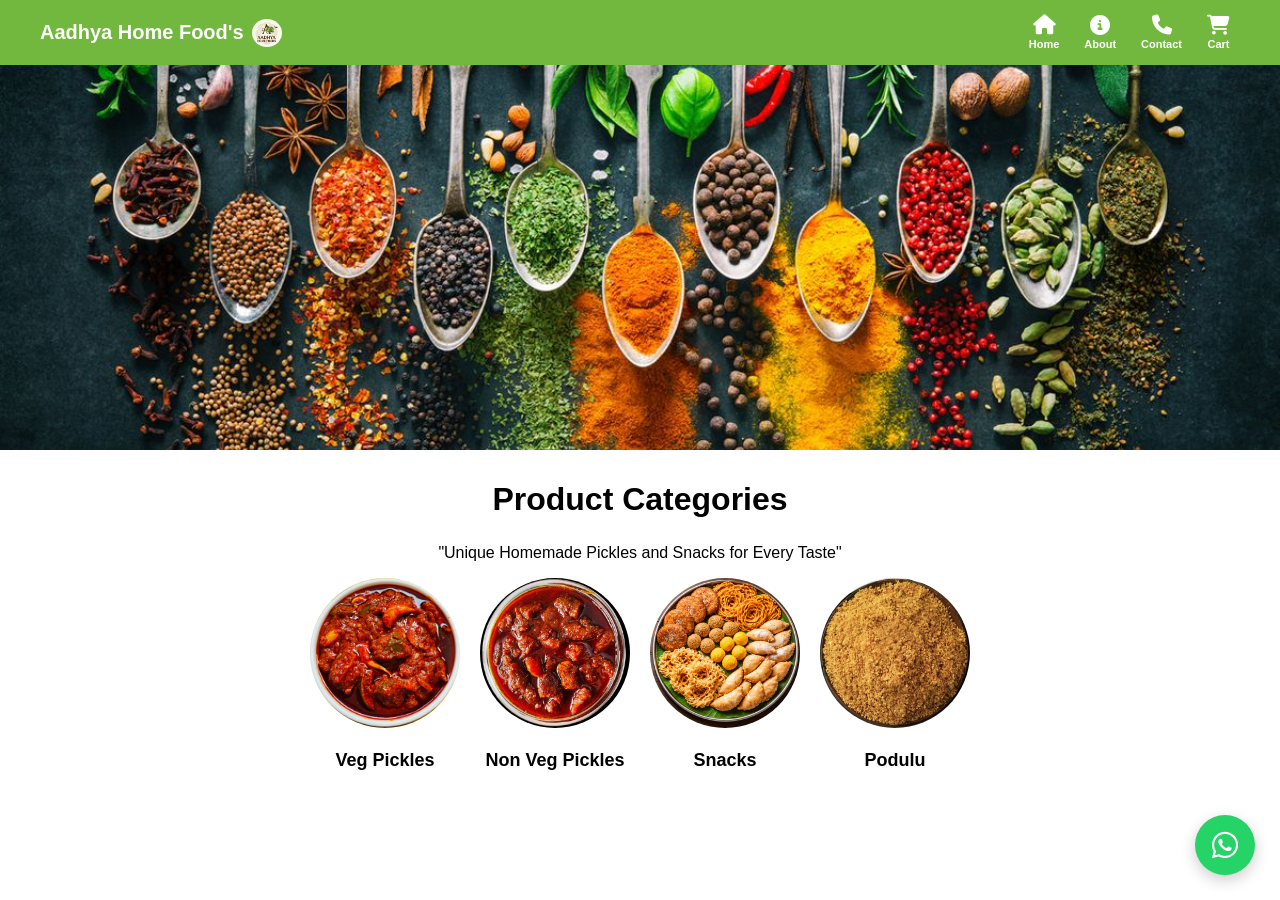
<file: index.html>
<!DOCTYPE html>
<html>
<head>
    <meta name="viewport" content="width=device-width, initial-scale=1.0">
    <meta charset="UTF-8">
    <title>Aadhya Home Food's</title>
    <link rel="stylesheet" href="style.css">

    <link rel="stylesheet" href="https://cdnjs.cloudflare.com/ajax/libs/font-awesome/6.5.0/css/all.min.css">
</head>
<body class="home-page">

<header>
    <a href="index.html" class="Mainclass"><div class="logo">Aadhya Home Food's
    <img src="images/mainlogo2.0.jpg" alt="Logo" class="logo-img">
    </div></a>

    <nav class="nav-bar">
        <a href="index.html" class="nav-item">
            <i class="fas fa-home"></i>
            <span>Home</span>
        </a>
        <a href="about.html" class="nav-item">
            <i class="fas fa-info-circle"></i>
            <span>About</span>
        </a>
        <a href="contact.html" class="nav-item">
            <i class="fas fa-phone"></i>
            <span>Contact</span>
        </a>
        <a href="cart.html" class="nav-item cart-link">
            <i class="fas fa-shopping-cart"></i>
            <span>Cart</span>
            <span id="cartCount" class="cart-count">0</span>
        </a>
    </nav>

</header>

<section class="hero">
    <img src="images/allpickles3.jpg">
</section>

<section class="categories-section">
    <h2>Product Categories</h2>
    <p class="quote">"Unique Homemade Pickles and Snacks for Every Taste"</p>

    <div class="categories">
        <a href="category.html?type=veg" class="category">
            <img src="images/Main.Veg.jpeg">
            <p><strong>Veg Pickles</strong></p>
        </a>

        <a href="category.html?type=nonveg" class="category">
            <img src="images/Main.nonveg.jpeg">
            <p><strong>Non Veg Pickles</strong></p>
        </a>

        <a href="category.html?type=snacks" class="category">
            <img src="images/Main.allsnacks.jpeg">
            <p><strong>Snacks</strong></p>
        </a>

        <!--<a href="category.html?type=sweets" class="category">
            <img src="sweets.jpg">
            <p>Sweets</p>
        </a>-->

        <a href="category.html?type=podulu" class="category">
            <img src="images/Main.podulu2.jpeg">
            <p><strong>Podulu</strong></p>
        </a>
    </div>
</section>

<!-- WhatsApp Floating Button -->
<a href="https://wa.me/917995440543" 
   class="whatsapp-float" 
   target="_blank">

    <i class="fab fa-whatsapp"></i>
</a>

<!-- Font Awesome (for icon) -->
<link rel="stylesheet" 
href="https://cdnjs.cloudflare.com/ajax/libs/font-awesome/6.5.0/css/all.min.css">

<div id="stickyCart">
  🛒 View Cart | ₹0
</div>
<script src="script.js"></script>
</body>
</html>
</file>
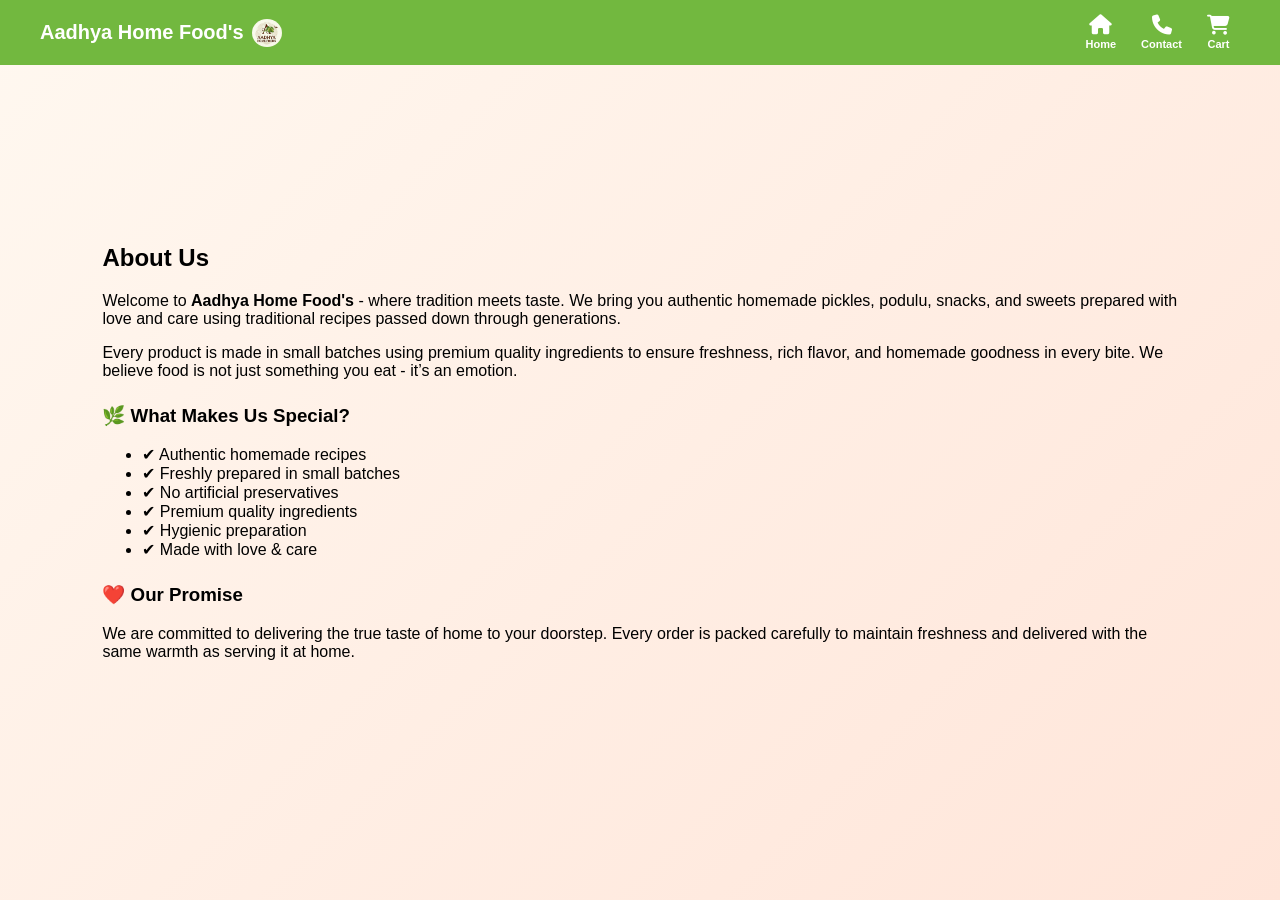
<file: about.html>
<!DOCTYPE html>
<html lang="en">
<head>
    <meta name="viewport" content="width=device-width, initial-scale=1.0">
    <meta charset="UTF-8">
    <title>About Us</title>
    <link rel="stylesheet" href="about.css">
    <link rel="stylesheet" href="style.css">
    <link rel="stylesheet" href="https://cdnjs.cloudflare.com/ajax/libs/font-awesome/6.5.0/css/all.min.css">
</head>
<body>

    <!-- Header -->
    <header>
    <a href="index.html" class="Mainclass"><div class="logo">Aadhya Home Food's
    <img src="images/mainlogo2.0.jpg" alt="Logo" class="logo-img">
    </div></a>

    <nav>
        <nav class="nav-bar">
        <a href="index.html" class="nav-item">
            <i class="fas fa-home"></i>
            <span>Home</span>
        </a>
        <a href="contact.html" class="nav-item">
            <i class="fas fa-phone"></i>
            <span>Contact</span>
        </a>
        <a href="cart.html" class="nav-item cart-link">
            <i class="fas fa-shopping-cart"></i>
            <span>Cart</span>
            <span id="cartCount" class="cart-count">0</span>
        </a>
    </nav>
    </nav>
    </header>

    <!-- About Section -->
    <section class="about-section">
    <div class="about-container">
        <h1>About Us</h1>

        <p>
            Welcome to <strong>Aadhya Home Food's</strong> - where tradition meets taste.
            We bring you authentic homemade pickles, podulu, snacks, and sweets
            prepared with love and care using traditional recipes passed down through generations.
        </p>

        <p>
            Every product is made in small batches using premium quality ingredients
            to ensure freshness, rich flavor, and homemade goodness in every bite.
            We believe food is not just something you eat - it’s an emotion.
        </p>

        <h3>🌿 What Makes Us Special?</h3>
        <ul>
            <li>✔ Authentic homemade recipes</li>
            <li>✔ Freshly prepared in small batches</li>
            <li>✔ No artificial preservatives</li>
            <li>✔ Premium quality ingredients</li>
            <li>✔ Hygienic preparation</li>
            <li>✔ Made with love & care</li>
        </ul>

        <h3>❤️ Our Promise</h3>
        <p>
            We are committed to delivering the true taste of home to your doorstep.
            Every order is packed carefully to maintain freshness and delivered
            with the same warmth as serving it at home.
        </p>
        </div>
    </section>

    <div id="stickyCart">
        🛒 View Cart | ₹0
    </div>
<script src="script.js"></script>
</body>
</html>
</file>
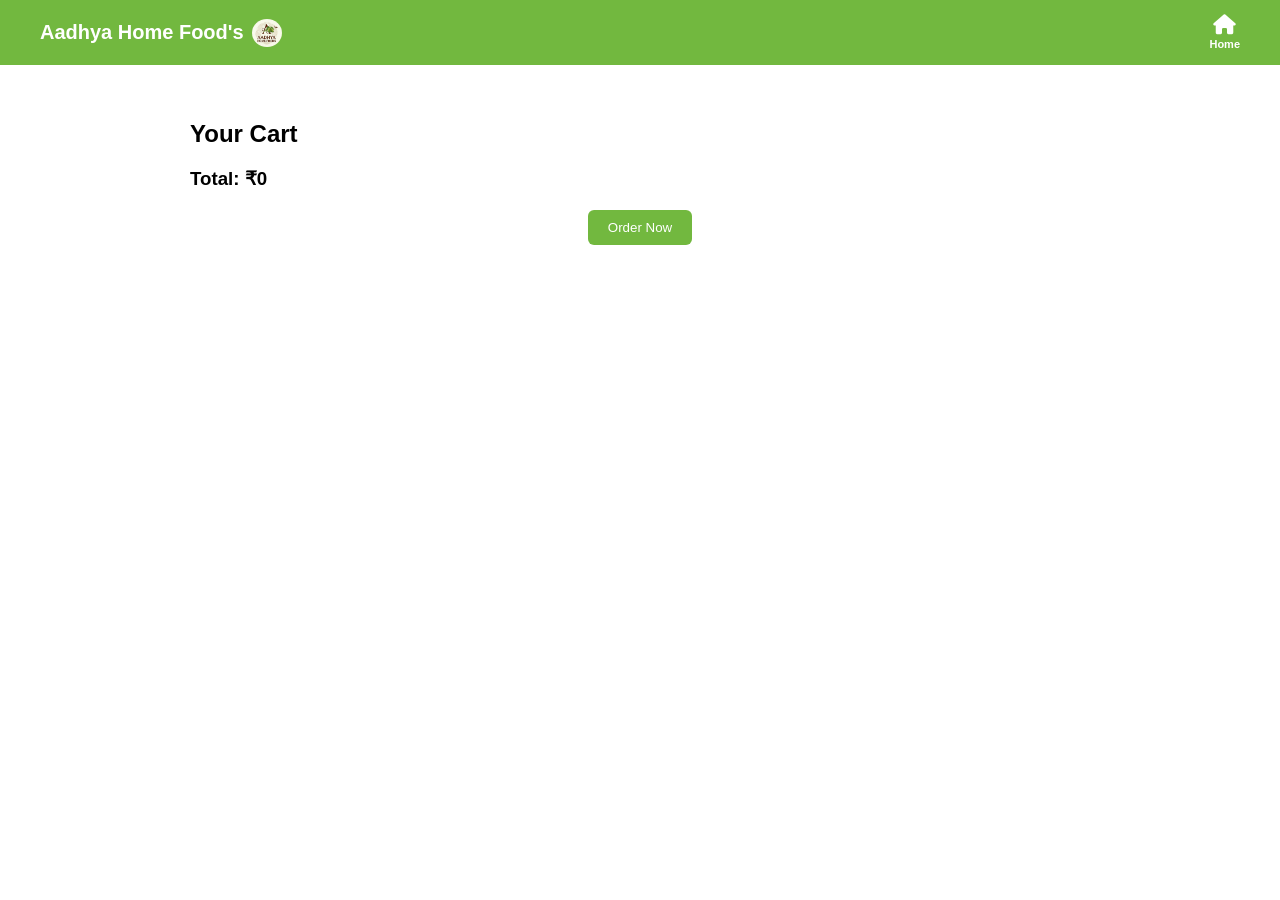
<file: cart.html>
<!DOCTYPE html>
<html>
<head>
    <meta name="viewport" content="width=device-width, initial-scale=1.0">
    <meta charset="UTF-8">
    <title>Cart - Aadhya Home Foods</title>
    <link rel="stylesheet" href="style.css">
    <link rel="stylesheet" href="https://cdnjs.cloudflare.com/ajax/libs/font-awesome/6.5.0/css/all.min.css">
</head>
<body>

<header>
    <a href="index.html" class="Mainclass"><div class="logo">Aadhya Home Food's
    <img src="images/mainlogo2.0.jpg" alt="Logo" class="logo-img">
    </div></a>

    <nav class="nav-bar">
        <a href="index.html" class="nav-item">
            <i class="fas fa-home"></i>
            <span>Home</span>
        </a>
    </nav>
</header>

<section class="cart-section">
    <h2>Your Cart</h2>

    <div id="cartItems"></div>

    <h3>Total: ₹<span id="totalAmount">0</span></h3>

    <button class="checkout-btn" onclick="showCheckout()">
        Order Now
    </button>
</section>

<!-- ✅ ADD THIS WHOLE BLOCK BELOW -->
<div id="checkoutSection" class="checkout-container" style="display:none;">

    <h2>Delivery Address Details</h2>

    <div class="form-section">
        <input type="text" id="name" placeholder="Full Name">
        <input type="tel" id="phone" maxlength="10" oninput="this.value=this.value.replace(/[^0-9]/g,'')" pattern="[0-9]{10}" inputmode="numeric" 
            placeholder="Enter 10 digit phone number" required>
        <input type="text" id="house" placeholder="House No / Apartment">
        <input type="text" id="street" placeholder="Street">
        <input type="text" id="landmark" placeholder="Landmark (Optional)">
        <input type="text" id="city" placeholder="City">
        <input type="text" id="district" placeholder="District">
        <input type="text" id="pincode" oninput="this.value=this.value.replace(/[^0-9]/g,'')" maxlength="6" pattern="[0-9]{6}" inputmode="numeric" 
        placeholder="Enter 6 digit pincode" required>
    </div>

    <h3>Your Order Summary</h3>
    <div id="orderSummary"></div>

    <h3>Total: ₹ <span id="finalTotal">0</span></h3>

    <button onclick="sendToWhatsApp()" class="checkout-btn">
        Order Via WhatsApp
    </button>

</div>


<div id="toast"></div>
<script src="script.js"></script>

</body>
</html>
</file>
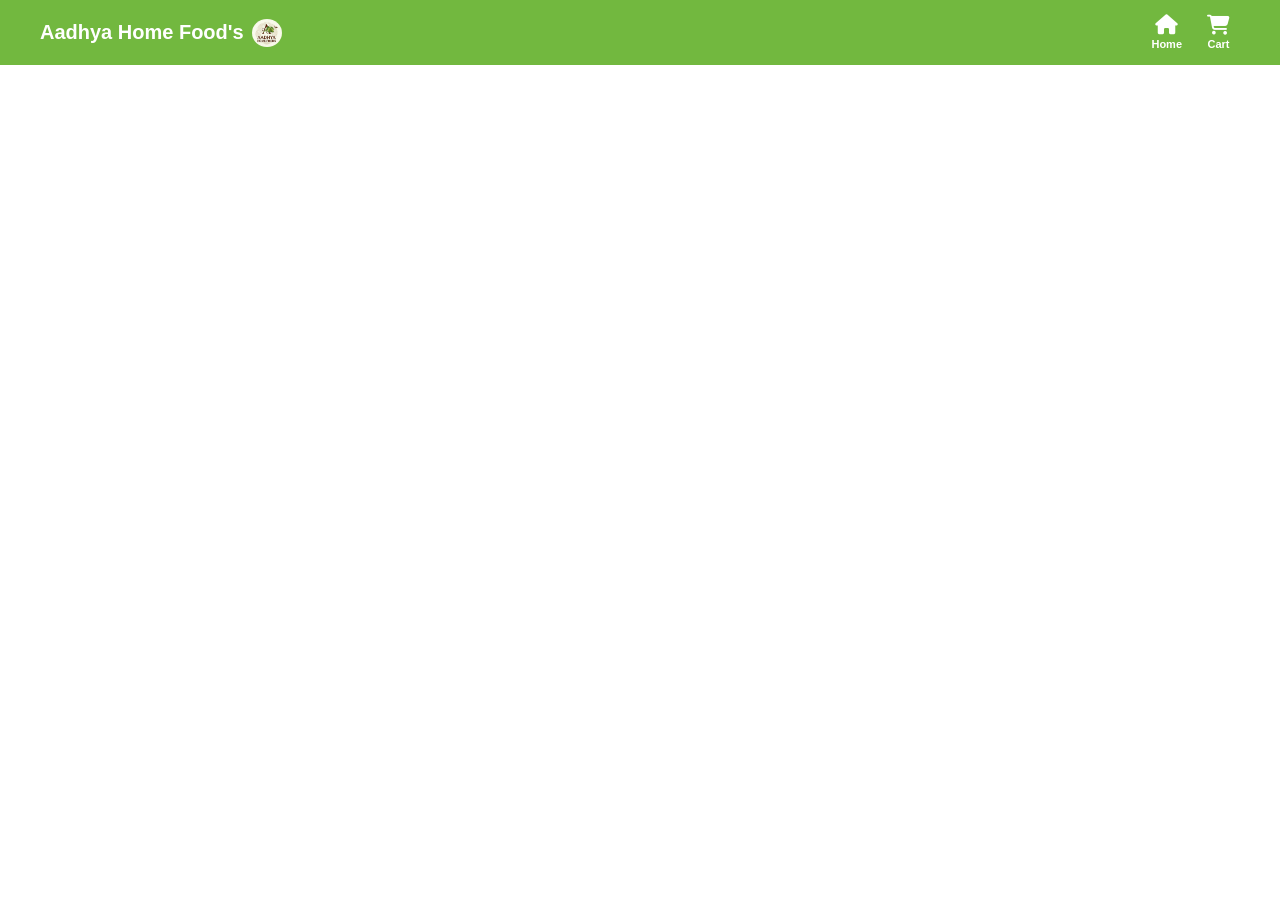
<file: category.html>
<!DOCTYPE html>
<html>
<head>
    <meta name="viewport" content="width=device-width, initial-scale=0.7">
    <meta charset="UTF-8">
    <title>Category</title>
    <link rel="stylesheet" href="style.css">
    <link rel="stylesheet" href="https://cdnjs.cloudflare.com/ajax/libs/font-awesome/6.5.0/css/all.min.css">
</head>
<body>

<header>
    <a href="index.html" class="Mainclass"><div class="logo">Aadhya Home Food's
    <img src="images/mainlogo2.0.jpg" alt="Logo" class="logo-img">
    </div></a>

    <nav class="nav-bar">
        <a href="index.html" class="nav-item">
            <i class="fas fa-home"></i>
            <span>Home</span>
        </a>
        <a href="cart.html" class="nav-item cart-link">
            <i class="fas fa-shopping-cart"></i>
            <span>Cart</span>
            <span id="cartCount" class="cart-count">0</span>
        </a>
    </nav>
</header>

<section class="products-section">
    <h2 id="categoryTitle"></h2>
    <div id="productsContainer"></div>
</section>

<div id="toast"></div>

<div id="stickyCart">
  🛒 View Cart | ₹0
</div>

<script src="script.js"></script>
</body>
</html>
</file>
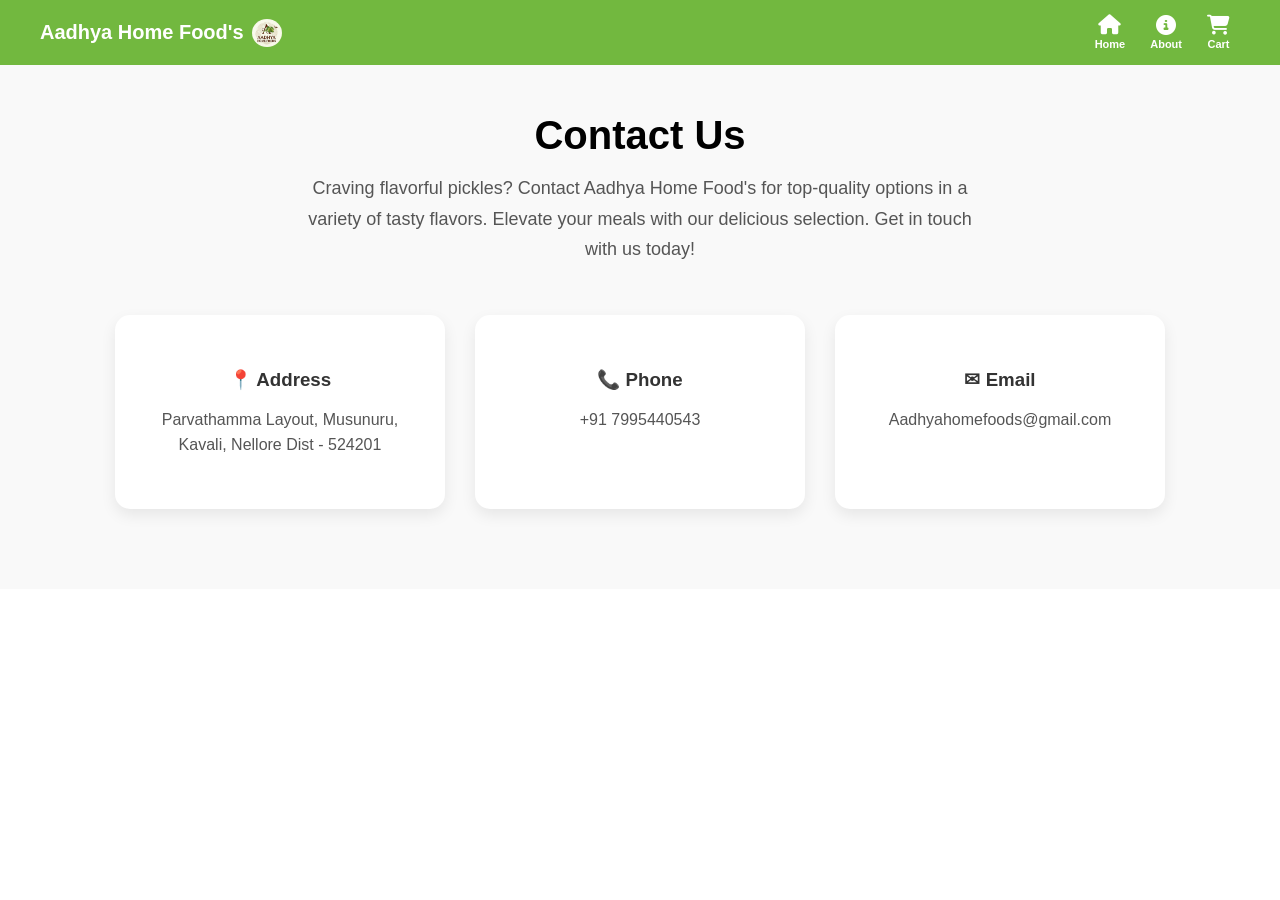
<file: contact.html>
<!DOCTYPE html>
<html lang="en">
<head>
    <meta name="viewport" content="width=device-width, initial-scale=1.0">
    <meta charset="UTF-8">
    <title>Contact Us</title>
    <link rel="stylesheet" href="contact.css">
     <link rel="stylesheet" href="style.css">
     <link rel="stylesheet" href="https://cdnjs.cloudflare.com/ajax/libs/font-awesome/6.5.0/css/all.min.css">
</head>
<body>

    <!-- Header -->
    <header>
    <a href="index.html" class="Mainclass"><div class="logo">Aadhya Home Food's
    <img src="images/mainlogo2.0.jpg" alt="Logo" class="logo-img">
    </div></a>


    <nav class="nav-bar">
        <a href="index.html" class="nav-item">
            <i class="fas fa-home"></i>
            <span>Home</span>
        </a>
        <a href="about.html" class="nav-item">
            <i class="fas fa-info-circle"></i>
            <span>About</span>
        </a>
        <a href="cart.html" class="nav-item cart-link">
            <i class="fas fa-shopping-cart"></i>
            <span>Cart</span>
            <span id="cartCount" class="cart-count">0</span>
        </a>
    </nav>

    </header>

    <section class="contact-section">

    <h1>Contact Us</h1>
    <p class="contact-subtext">
        Craving flavorful pickles? Contact Aadhya Home Food's for top-quality options 
        in a variety of tasty flavors. Elevate your meals with our delicious selection. 
        Get in touch with us today!
    </p>

    <div class="contact-container">

        <div class="contact-card">
            <h3>📍 Address</h3>
            <p>
                Parvathamma Layout, Musunuru,<br>
                Kavali, Nellore Dist - 524201
            </p>
        </div>

        <div class="contact-card">
            <h3>📞 Phone</h3>
            <p>+91 7995440543</p>
        </div>

        <div class="contact-card">
            <h3>✉ Email</h3>
            <p>Aadhyahomefoods@gmail.com</p>
        </div>

    </div>

</section>

<div id="stickyCart">
  🛒 View Cart | ₹0
</div>

<script src="script.js"></script>
</body>
</html>
</file>
<file: style.css>
#categoryTitle {
    font: optional;
    font-size: 22px;
    font-weight: bold;
    margin: 50px 0 5px;
    color: #060806;
    display: inline-block;
    padding-bottom: 5px;
}

.logo {
    display: flex;
    align-items: center;   /* 👈 vertically align text + image */
    gap: 8px;              /* 👈 space between text and logo */
    font-size: 20px;
    font-weight: bold;
}

.logo-img {
    width: 30px;           /* 👈 small size */
    height: 28px;
    object-fit: cover;
    border-radius: 50%;    /* 👈 makes it circular (optional) */
}

body {
    margin: 0;
    font-family: 'Segoe UI', Tahoma, Geneva, Verdana, sans-serif;
    background: white;
}

/*header {
    display: flex;
    justify-content: space-between;
    padding: 15px 40px;
    background: #72B83F;
    color: white;
}*/

/*header {
    position: fixed;
    top: 0;
    left: 0;
    width: 100%;
    display: flex;
    justify-content: space-between;
    padding: 15px 40px;
    background: #72B83F;
    color: white;
    z-index: 1000;
}*/

header {
    position: fixed;
    top: 0;
    left: 0;
    width: 100%;
    background: #72B83F;
    color: white;

    display: flex;
    align-items: center;
    justify-content: space-between;

    padding: 15px 40px;
    box-sizing: border-box;
    z-index: 1000;
}

nav {
    display: flex;
    align-items: center;
    gap: 25px;
}

nav a {
    color: white;
    text-decoration: none;
    font-weight: 600;
}

.logo {
    font-size: 20px;
    font-weight: bold;
    white-space: nowrap;
}




.weight-dropdown {
    width: 100%;
    padding: 8px;
    margin-top: 10px;
    margin-bottom: 15px;   /* 👈 space below dropdown */
    border-radius: 8px;
    border: 1px solid #72B83F;
}


/*.cart-link {
    background: white;
    color: #72B83F;
    padding: 6px 12px;
    border-radius: 20px;
}*/




.hero img {
    width: 100%;
    height: 400px;
    object-fit: cover;
    margin-top: 50px;
}

.categories-section {
    text-align: center;
    padding: 0px;
}

.categories {
    display: flex;
    justify-content: center;
    gap: 20px;
    flex-wrap: wrap;
}

.category {
    width: 150px;
    text-align: center;
    text-decoration: none;
    color: rgb(0, 0, 0);
}

.category img {
    width: 100%;
    height: 150px;
    object-fit: cover;
    border-radius: 100px;
    transition: 0.3s;
}

.category img:hover {
    transform: scale(1.1);
    box-shadow: 0 8px 20px #72B83F;
}

.products-section {
    padding: 40px;
    text-align: center;
}

.product-card button {
    /*margin-top: 5px;
    padding: 8px 12px;*/
    background: #72B83F;
    color: white;
    border: none;
    border-radius: 6px;
    cursor: pointer;
}

button {
    background: #72B83F;
    color: white;
    border: none;
    padding: 6px 12px;
    cursor: pointer;
}

.cart-section {
    padding: 20px 25px;
    max-width: 900px;
    margin: 80px auto 40px auto; /* top space for header */
}


.whatsapp-float {
    position: fixed;
    bottom: 20px;
    right: 20px;
    font-size: 35px;
    text-decoration: none;
}


.cart-item {
    justify-content: space-between;
    align-items: center;
    border-bottom: 1px solid #ddd;
    background: #ffffff;
    padding: 15px 20px;
    margin-bottom: 15px;
    border-radius: 10px;
    border: 1px solid #e0e0e0;
    box-shadow: 0 3px 8px rgba(0, 0, 0, 0.05);
    display: grid;
    grid-template-columns: 1fr 1fr 0fr;
}

#totalAmount {
    font-weight: bold;
}

.cart-section h3 {
    margin-top: 20px;
    margin-bottom: 15px;
}

.cart-info h4 {
    margin: 0;
    font-size: 16px;
}

.cart-meta {
    display: flex;
    gap: 20px;
    font-size: 14px;
    color: #666;
    display: flex;
    margin-top: 5px;
}



.checkout-btn {
    background: #72B83F;
    color: white;
    padding: 10px 25px;
    border: none;
    border-radius: 6px;
    cursor: pointer;
    display: block;
    margin: 10px auto 0 auto;
}


.cart-qty {
    display: flex;
    align-items: center;
    gap: 8px;
}

.cart-qty button {
    background: #72B83F;
    color: white;
    border: none;
    padding: 6px 10px;
    border-radius: 5px;
    cursor: pointer;
    width: 28px;
    height: 28px;
    font-weight: bold;

}


.cart-total {
    display: flex;
    align-items: center;
    gap: 55px;
  
}



.remove-btn {
    background: transparent;
    color: #656262;
    border: none;
    font-weight: bold;
    cursor: pointer;
    padding: 4px 8px;
    font-size: 20px;
    color: red;
    cursor: pointer;
}

.remove-btn:hover {
    color: red;
    background: rgba(230,57,70,0.1);
}

.checkout-btn {
    background: #72B83F;
    color: white;
    padding: 10px 20px;
    border: none;
    border-radius: 6px;
    cursor: pointer;
    margin-top: 20px;
}


#toast {
    position: fixed;
    top: 110px; /* adjust depending on header height */
    left: 50%;
    transform: translateX(-50%);

    background: rgba(63, 62, 62, 0.75);
    color: #fff;

    padding: 12px 25px;
    border-radius: 6px;

    font-size: 14px;

    opacity: 0;
    pointer-events: none;
    transition: opacity 0.6s ease, transform 0.6s ease;

    z-index: 9999;
}

#toast.show {
    opacity: 1;
    transform: translate(-50%, 0);
}



/*.product-card {
    position: relative;
    padding: 15px;
    padding-bottom: 20px;
    border: 1px solid #ddd;
    border-radius: 8px;
}*/


.error-msg {
    font-size: 12px;
    color: #e63946;
    text-align: center;
    min-height: 18px;   /* 👈 keeps fixed space */
    visibility: hidden;
}

.cart-qty span {
    min-width: 20px;
    text-align: center;
}



.whatsapp-float {
    position: fixed;
    bottom: 25px;
    right: 25px;
    width: 60px;
    height: 60px;
    background: #25D366;
    color: white;
    border-radius: 50%;
    display: flex;
    justify-content: center;
    align-items: center;
    font-size: 30px;
    box-shadow: 0 5px 15px rgba(0,0,0,0.2);
    transition: all 0.3s ease;
    z-index: 1000;
}

.whatsapp-float:hover {
    transform: scale(1.1);
    box-shadow: 0 8px 20px rgba(0,0,0,0.3);
}





.product-card {
    width: 240px;
    padding: 20px;
    margin: 60px;
    display: inline-block;
    vertical-align: top;

    background: #ffffff;
    border-radius: 18px;

    /*box-shadow: 0 8px 20px rgba(0,0,0,0.08);*/
    transition: all 0.4s ease;
    transform-style: preserve-3d;
    perspective: 1000px;
    text-align: center;
}

/* 3D Hover Effect */
.product-card:hover {
    transform: translateY(-10px) scale(1.00);
    box-shadow: 0 20px 35px #899a7e;
}


/* Product Image */
.product-card img {
    width: 100%;
    height: 200px;
    object-fit: cover;
    border-radius: 10px;
    margin-bottom: 10px;
}

/* Product Title */
.product-card h4 {
    margin-top: 10px;
    margin-bottom: 10px;
    font-size: 18px;
    font-weight: 600;
}

/* Dropdown */
.weight-dropdown {
    border: 2px solid #72B83F;
    border-radius: 10px;
    padding: 8px;
    transition: 0.3s;
}

.weight-dropdown:focus {
    outline: none;
    box-shadow: 0 0 0 3px rgba(114,184,63,0.2);
}

.qty-controls {
    display: flex;
    justify-content: center;
    align-items: center;
}

/* Quantity Buttons */
.qty-controls button {
    transition: 0.3s;
    width: 42px;
    height: 42px;
    border-radius: 12px;
    font-size: 18px;
    font-weight: bold;
    display: flex;
    align-items: center;
    justify-content: center;
    padding: 0;
    margin: 0;  
}


.qty-controls button:hover {
    background: #5fa62e;
    transform: scale(1.1);
}

/* Quantity number */
.qty-controls span {
    font-size: 15px;
    font-weight: 600;
    min-width: 25px;
    text-align: center;
    line-height: 42px;          /* 👈 SAME as button height */
}

.qty-controls button,
button[id^="add-btn-"] {
    height: 32px;          /* smaller height */
    padding: 0 10px;       /* reduce width */
    font-size: 14px;       /* smaller text */
    border-radius: 4px;    /* slightly smaller curve */
}

/* Add to Cart Button */
.product-card button:last-of-type {
    /* margin-top: 10px;
    padding: 10px 15px;*/
    border-radius: 4px;
    font-weight: 600;
    transition: 0.3s;
}

.product-card button:last-of-type:hover {
    background: #5fa62e;
    transform: translateY(-3px);
}

/* Add to Cart button */
.add-btn {
    height: 42px;
    padding: 0 25px;
    border-radius: 12px;
    font-weight: 600;
    display: flex;
    align-items: center;
    justify-content: center;
}



/* Row layout */
.cart-row {
    display: flex;
    align-items: center;
    justify-content: center;
    gap: 30px;
    margin-top: 15px;
}


/* Add button */
.add-btn {
    height: 42px;
    padding: 0 25px;
    border-radius: 12px;
    font-weight: 600;
    display: flex;
    align-items: center;
    justify-content: center;
    margin: 0;   /* 👈 IMPORTANT */

     white-space: nowrap;   /* 👈 THIS FIXES IT */
}



.checkout-container {
    max-width: 600px;
    margin: 40px auto;
    padding: 30px;
    background: #ffffff;
    border-radius: 15px;
    box-shadow: 0 10px 25px rgba(0,0,0,0.08);
}

.form-section input {
    width: 100%;
    padding: 12px;
    margin-bottom: 12px;
    border-radius: 8px;
    border: 1px solid #ccc;
}

.form-section input:focus {
    outline: none;
    border-color: #72B83F;
    box-shadow: 0 0 0 3px rgba(114,184,63,0.2);
}

@media (max-width: 600px) {

  /* Target ONLY Add to Cart buttons */
  [id^="add-btn"] {
    font-size: 0;          /* hide original text */
    padding: 6px 10px;
    white-space: nowrap;
  }


}






/* =========================
   RESPONSIVE HEADINGS
========================= */

/* Main section heading */
.products-section h2,
.categories-section h2 {
    font-size: clamp(20px, 4vw, 32px);
    text-align: center;
}

/* Subtitle text */
.categories-section p {
    font-size: clamp(12px, 2.5vw, 16px);
    text-align: center;
}

/* Category titles (Veg Pickles, Non Veg Pickles) */
.category p {
    font-size: clamp(14px, 2.5vw, 18px);
}

/* =========================
   MOBILE HEADER FIX ONLY
   ========================= */
@media (max-width: 768px) {

  header {
    flex-direction: column;
    align-items: center;
    padding: 10px 15px;
  }

  /* Logo section */
  .logo {
    font-size: 18px;
    text-align: center;
    margin-bottom: 8px;
  }

  .logo-img {
    width: 28px;
    height: 28px;
  }

  /* Navigation links */
  nav {
    display: flex;
    flex-wrap: wrap;
    justify-content: center;
    gap: 16px;
  }

  nav a {
    font-size: 14px;
  }

}

/* =========================
   MOBILE SCROLL FIX ONLY
========================= */
@media (max-width: 768px) {

  body {
    margin: 0;
    overflow-x: hidden;   /* Stops side movement only on mobile */
  }

  img {
    max-width: 100%;
    height: auto;
    display: block;
  }

  .hero img {
    width: 100%;
  }

}

/* =========================
   MOBILE CATEGORY FIX ONLY
========================= */
@media (max-width: 768px) {

  /* Center the VEG title */
  .products-section h2 {
    text-align: center;
    margin: 15px 0;
    font-size: 20px;
  }

  /* Make products 2 per row */
  #productsContainer {
    display: grid;
    grid-template-columns: repeat(2, 1fr);
    gap: 12px;
    padding: 10px;
  }

  /* Adjust product card */
  .product-card {
    width: 100%;
    margin: 0;
  }

  .product-card img {
    width: 100%;
    height: auto;
  }

}


/* =========================
   PERFECT MOBILE CATEGORY FIX
   (Laptop untouched)
========================= */
@media (max-width: 768px) {

  /* Stop horizontal movement */
  body {
    margin: 0;
    overflow-x: hidden;
  }

  /* Remove side padding from section */
  .products-section {
    padding: 0;
  }

  /* PERFECT center VEG */
  .products-section h2 {
    text-align: center;
    margin: 15px 0 20px 0;
    font-size: 22px;
    width: 100%;
  }

  /* Proper 2-column grid */
  #productsContainer {
    display: grid;
    grid-template-columns: 1fr 1fr;
    gap: 12px;
    padding: 0 10px;
  }

  /* Make cards fit exactly */
  .product-card {
    width: 100%;
    box-sizing: border-box;
  }

  /* Equal image size */
  .product-card img {
    width: 100%;
    height: 150px;
    object-fit: cover;
    display: block;
  }

}


@media (max-width: 600px) {

  .cart-item {
    display: grid;
    grid-template-columns: 1fr auto;
    grid-template-areas:
      "info info"
      "qty total";
    gap: 8px;
    padding: 10px;
  }

  .cart-info {
    grid-area: info;
    text-align: left;
  }

  .cart-info h4 {
    font-size: 14px;
    margin: 0;
  }

  .cart-meta {
    font-size: 12px;
    color: gray;
  }

  .cart-qty {
    grid-area: qty;
    display: flex;
    align-items: center;
    gap: 6px;
  }

  .cart-total {
    grid-area: total;
    display: flex;
    align-items: center;
    justify-content: flex-end;
    gap: 10px;
  }

  .cart-total p {
    margin: 0;
    font-size: 14px;
    font-weight: bold;
  }

  .remove-btn {
    color: red;
    font-size: 16px;
    background: none;
    border: none;
  }

}

@media (max-width: 600px) {

  /* Add space on left & right of whole form */
  #checkoutSection {
    padding: 0 15px;   /* left & right space */
  }

  /* Input fields */
  #checkoutSection input,
  #checkoutSection textarea {
    width: 100%;
    padding: 10px;
    margin: 10px 0;   /* top & bottom spacing */
    box-sizing: border-box;
    border-radius: 6px;
  }

}

@media (max-width: 600px) {

  #checkoutSection {
    margin: 20px;
    padding: 15px;
    background: #f9f9f9;
    border-radius: 10px;
  }

}

#stickyCart {
  position: fixed;
  bottom: 20px;   /* 👈 space from bottom */
  left: 50%;
  transform: translateX(-50%);
  width: 90%;
  max-width: 500px;

  background: #5fa62e;
  color: white;
  text-align: center;

  padding: 20px;
  font-weight: bold;
  font-size: 20px;

  display: none;
  z-index: 1000;
  cursor: pointer;

  border-radius: 20px;   /* 👈 full rounded */
  box-shadow: 0 4px 15px rgba(0,0,0,0.3);
}

.logo-img {
  background: transparent;
}

@media (max-width: 600px) {

  body {
    padding-top: 70px;   /* थोड़ा extra than header */
  }

}


.cart-link img {
  height: 30px;
  width: auto;
  cursor: pointer;
  transition: transform 0.2s ease;
}

.cart-link img:hover {
  transform: scale(1.1);
}

@media (min-width: 601px) {

  .cart-link img {
    height: 30px;
  }

  
}

@media (max-width: 600px) {

  .cart-link img {
    height: 28px;
  }

}

.header {
  display: flex;
  justify-content: space-between;
  align-items: center;
}

.cart-link {
  margin-right: 10px;
}

.cart-link {
  position: relative;
}



.cart-link {
  position: relative;
  display: inline-block;
}

.cart-link img {
  height: 35px;
}

/* 🔴 Badge */
.cart-count {
  position: absolute;
  top: -6px;
  right: -6px;
  background: red;
  color: white;
  font-size: 7px;
  padding: 2px 6px;
  border-radius: 50%;
  display: none; /* hidden when 0 */
}

@media (max-width: 600px) {
  .cart-link img {
    height: 28px;
  }

  .cart-count {
    font-size: 7px;
    top: -4px;
    right: -4px;
  }
}


/* NAV BAR */
.nav-bar {
  display: flex;
  justify-content: space-around;
  align-items: center;
}

/* EACH ITEM */
.nav-item {
  display: flex;
  flex-direction: column;
  align-items: center;
  text-decoration: none;
  color: white;
  font-size: 12px;
  position: relative;
}

/* ICON */
.nav-item i {
  font-size: 20px;
  margin-bottom: 3px;
}

/* TEXT */
.nav-item span {
  font-size: 11px;
}

/* CART BADGE */
.cart-count {
  position: absolute;
  top: -5px;
  right: -8px;
  background: red;
  color: white;
  font-size: 10px;
  padding: 2px 5px;
  border-radius: 50%;
  display: none;
}

@media (max-width: 600px) {

  .nav-item i {
    font-size: 18px;
  }

  .nav-item span {
    font-size: 10px;
  }

}

.nav-item:hover {
  color: #080808;   /* change color */
}

.nav-item:hover i {
  transform: scale(1.2);
}

.nav-item i {
  transition: 0.3s;
}

.Mainclass{
    color: white;
    text-decoration: none;
}

@media (max-width: 600px) {

  /* Default for all pages */
  body {
    padding-top: 70px;
  }

  /* REMOVE gap only for home page */
  .home-page {
    padding-top: 0;
  }

}
</file>
<file: about.css>
/* Animation Keyframes */
@keyframes fadeSlideUp {
    from {
        opacity: 0;
        transform: translateY(30px);
    }
    to {
        opacity: 1;
        transform: translateY(0);
    }
}

/* About Section */
.about-section {
    height: 100vh;                 /* Full screen */
    width: 100%;
    padding: 60px 8%;              /* Reduced padding to avoid overflow */
    background: linear-gradient(135deg, #fff8f0, #ffe5d9);
    display: flex;
    flex-direction: column;
    justify-content: center;
    overflow: hidden;              /* 👈 Prevent bottom scroll */
    box-sizing: border-box;

    animation: fadeSlideUp 1s ease forwards;
}

/* Headings */
.about-section h1,
.about-section h3 {
    opacity: 0;
    animation: fadeSlideUp 1s ease forwards;
}

.about-section h1 {
    animation-delay: 0.3s;
    margin-bottom: 20px;
}

.about-section h3 {
    animation-delay: 0.6s;
    margin-top: 25px;
}

/* Paragraphs & List */
.about-section p,
.about-section ul {
    opacity: 0;
    animation: fadeSlideUp 1s ease forwards;
    animation-delay: 0.9s;
    margin-bottom: 15px;
}
</file>
<file: contact.css>
.contact-section {
    padding: 80px 8%;
    background: #f9f9f9;
    text-align: center;
}

.contact-section h1 {
    font-size: 40px;
    margin-bottom: 15px;
}

.contact-subtext {
    max-width: 700px;
    margin: 0 auto 50px auto;
    font-size: 18px;
    color: #555;
    line-height: 1.7;
}

.contact-container {
    display: flex;
    justify-content: center;
    gap: 30px;
    flex-wrap: wrap;
}

.contact-card {
    background: #ffffff;
    padding: 35px 25px;
    width: 280px;
    border-radius: 15px;
    box-shadow: 0 6px 15px rgba(0,0,0,0.08);
    transition: all 0.3s ease;
    cursor: pointer;
}

.contact-card h3 {
    margin-bottom: 15px;
    color: #333;
}

.contact-card p {
    color: #555;
    font-size: 16px;
    line-height: 1.6;
}

/* Hover Effect */
.contact-card:hover {
    background: #72B83F;  
    color: #ffffff;
    transform: translateY(-8px);
}

.contact-card:hover h3,
.contact-card:hover p {
    color: #ffffff;
}
</file>
